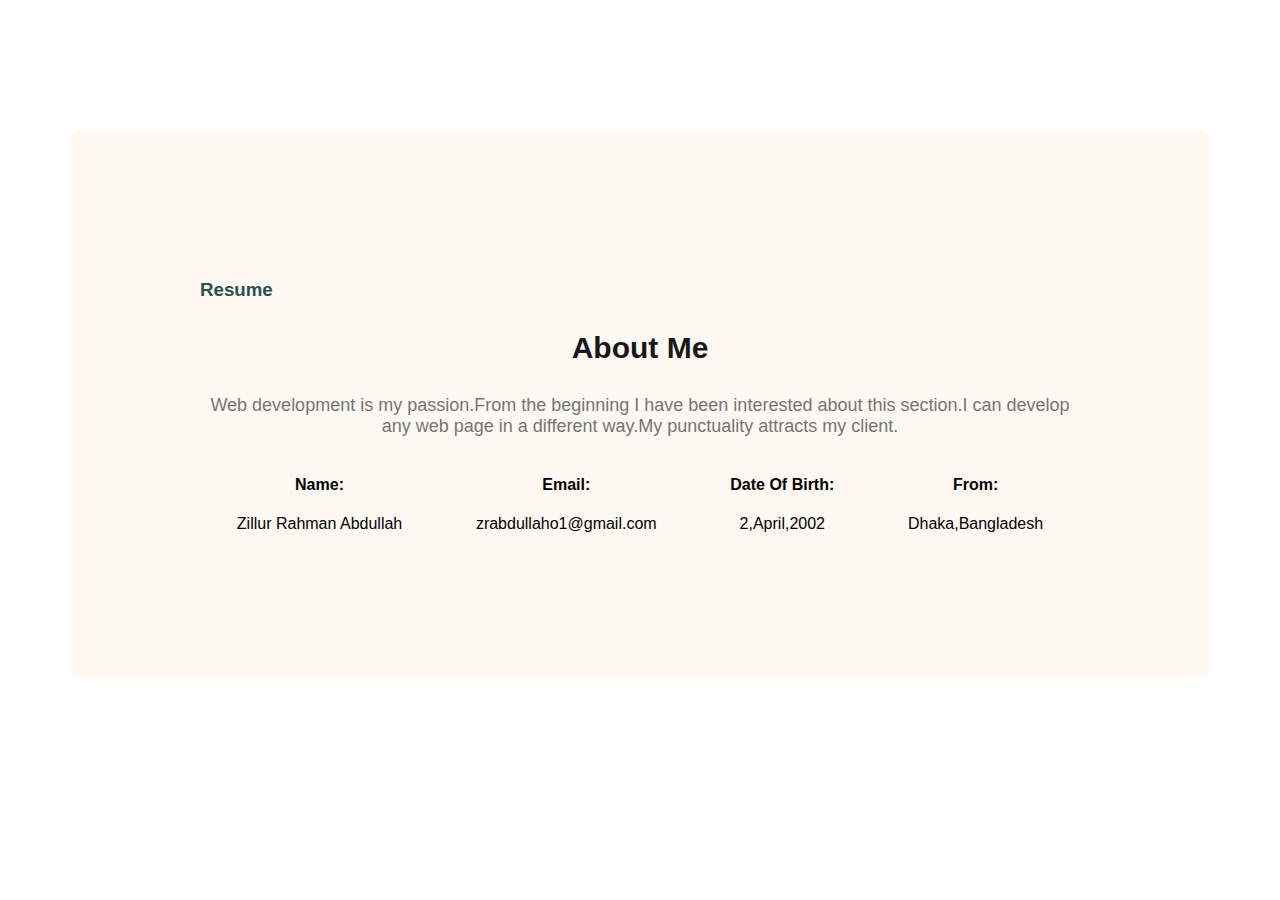
<file: about.html>
<!DOCTYPE html>
<html lang="en">
<head>
    <meta charset="UTF-8">
    <meta name="viewport" content="width=device-width, initial-scale=1.0">
    <title>About</title>
    <link rel="stylesheet" href="/style/portfolio.css">
</head>
<body>
  
   
    <main>
      
        <section class="about">
            <h3><a href="resume.html" style="text-decoration: none; color: darkslategrey;margin-bottom: 15px;">Resume</a></h3>
            <h3 class="section-tittle">About Me</h3>
            <p class="section-description">Web development is my passion.From the beginning I have been interested about
                this section.I can develop any web page in a different way.My punctuality attracts my client.</p>
            <div class="about-info-container">
              

                <div class="about-info">
                    <h4 class="info-title">Name:
                    </h4>
                    <p class="info-description">Zillur Rahman Abdullah</p>
                </div>
                <div class="about-info">
                    <h4 class="info-title">Email:
                    </h4>
                    <p class="info-description">zrabdullaho1@gmail.com</p>
                </div>
                <div class="about-info">
                    <h4 class="info-title">Date Of Birth:
                    </h4>
                    <p class="info-description">2,April,2002</p>
                </div>
                <div class="about-info">
                    <h4 class="info-title">From:
                    </h4>
                    <p class="info-description">Dhaka,Bangladesh</p>
                </div>
            </div>

        </section>

    </main>
   
</body>
</html>
</file>
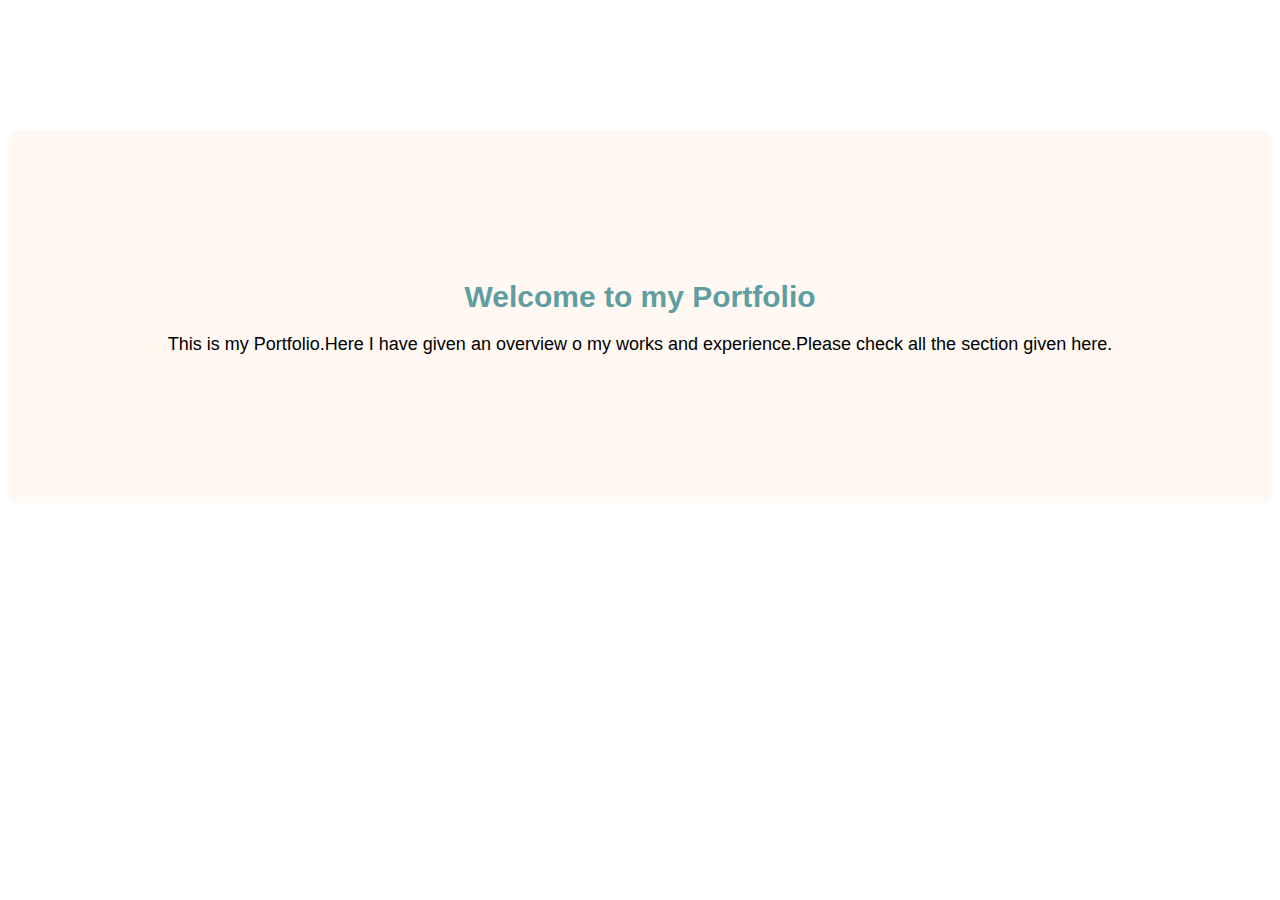
<file: home.html>
<!DOCTYPE html>
<html lang="en">
<head>
    <meta charset="UTF-8">
    <meta name="viewport" content="width=device-width, initial-scale=1.0">
    <title>HOME</title>
    <link rel="stylesheet" href="/style/portfolio.css">
</head>
<body>
    <section class="about">
        <h1 class="section-tittle" style="color: cadetblue;">Welcome to my Portfolio</h1>
        <p class="section-description" style="color: black;"> This is my Portfolio.Here I have given an overview o my works and experience.Please check all the section given here. </p>
        <div class="about-info-container">
           

           

    </section>
</body>
</html>
</file>
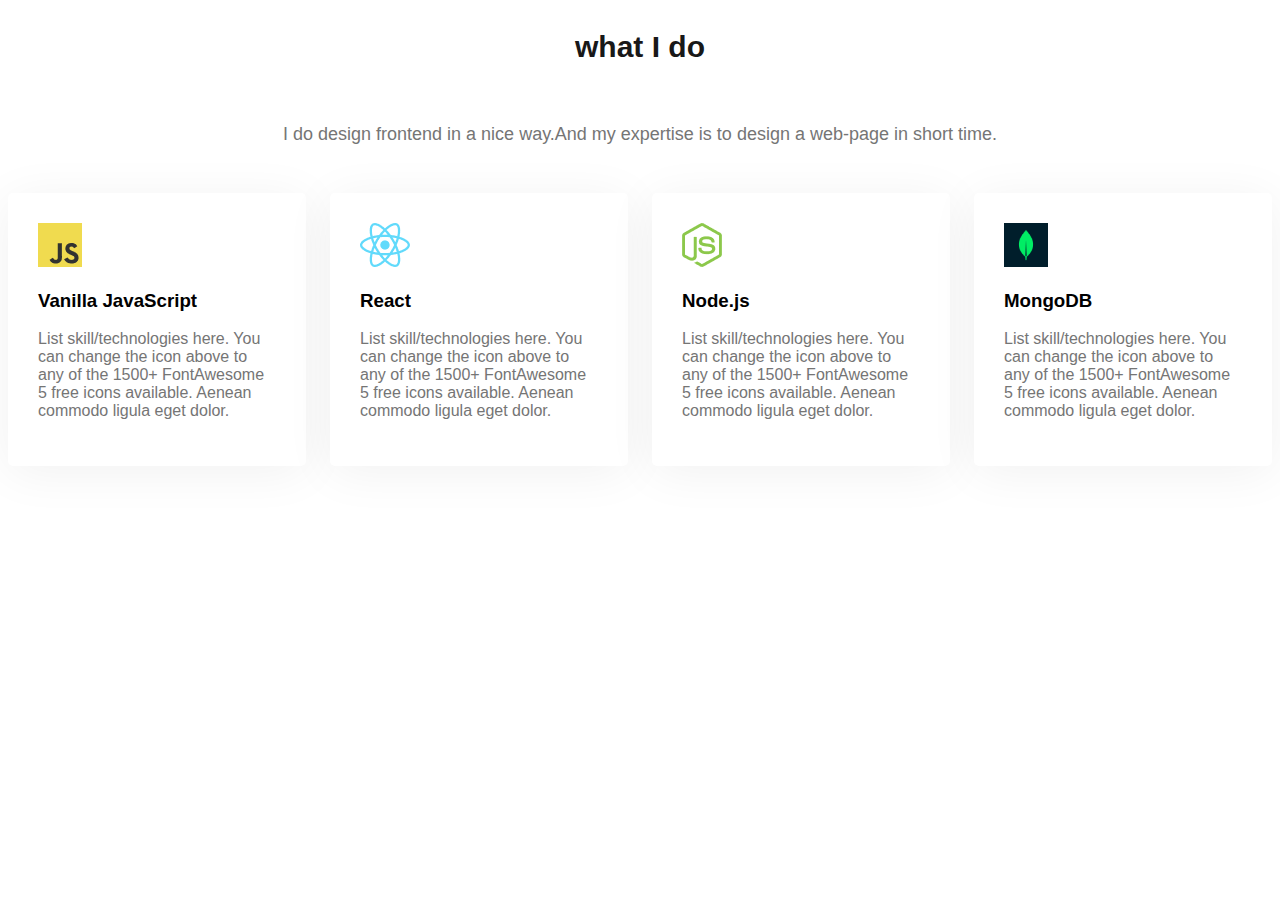
<file: skills.html>
<!DOCTYPE html>
<html lang="en">
<head>
    <meta charset="UTF-8">
    <meta name="viewport" content="width=device-width, initial-scale=1.0">
    <title>Skills</title>
    <link rel="stylesheet" href="/style/portfolio.css">
</head>
<body>
    <section>
        <h3 class="section-tittle">what I do</h3>
        <p id="what-I-do" class="section-description">I do design frontend in a nice way.And my expertise is to
            design a web-page in short time.</p>
        <div class="skill-container">
            <div class="skill">
                <img src="images/icons/js.png" alt="">
                <h3 class="skill-title">Vanilla JavaScript</h3>
                <p class="skill-description">List skill/technologies here. You can change the icon above to any of
                    the 1500+ FontAwesome 5 free icons available. Aenean commodo ligula eget dolor.</p>
            </div>
            <div class="skill">
                <img src="images/icons/react.png" alt="">
                <h3 class="skill-title">React</h3>
                <p class="skill-description">List skill/technologies here. You can change the icon above to any of
                    the 1500+ FontAwesome 5 free icons available. Aenean commodo ligula eget dolor.</p>
            </div>
            <div class="skill">
                <img src="images/icons/nodejs.png" alt="">
                <h3 class="skill-title">Node.js</h3>
                <p class="skill-description">List skill/technologies here. You can change the icon above to any of
                    the 1500+ FontAwesome 5 free icons available. Aenean commodo ligula eget dolor.</p>
            </div>
            <div class="skill">
                <img src="images/icons/mongo.png" alt="">
                <h3 class="skill-title">MongoDB</h3>
                <p class="skill-description">List skill/technologies here. You can change the icon above to any of
                    the 1500+ FontAwesome 5 free icons available. Aenean commodo ligula eget dolor.</p>
            </div>
        </div>
    </section>
</body>
</html>
</file>
<file: style/portfolio.css>
/* nav related style  */
 body {
     font-family: 'Open Sans', sans-serif;
 }

 nav {
     display: flex;
     align-items: center;
     justify-content: space-between;
     margin: 0 200px;
 }

 .text-primary {
     color: #FD6E0A;
 }

 .btn-primary {
     border-radius: 5px;
     background: #FD6E0A;
     color: white;
     border: 0;
     padding: 15px 35px;
     font-size: 20px;
    
     font-weight: 700;

 }
 .section-tittle{
    color: #181818;
    text-align: center;
    font-size: 30px;
    font-weight: 700;
}
.section-description{
    color: #757575;
    text-align: center;
    font-size: 18px;
}

 .nav-tittle {
     color: var(--dark-01, #181818);

     font-size: 45px;

     font-weight: 800;

 }

 nav>ul {
     display: flex;
     align-items: center;
 }

 nav li {
     list-style: none;
     margin-right: 50px;
 }

 nav a {
     text-decoration: none;
     color: #474747;
 }

 /* header related style */
 .header {
     background-color: #FFF8F3;
     background-image: url('../images/header_bg.png'),url('../images/developer.png');
     background-repeat: no-repeat;
     background-position: bottom right,top left ;
 }

 .banner {
     padding: 30px 30px 0px 150px;
     display: flex;
     align-items: center;
     justify-content: space-between;
    
 }

 .banner-content {
     max-width: 500px;
 }
 .banner .profile-picture{
     width: 600px;
     height: 600px;
 }  

 .banner-greeting {
     font-size: 40px;
     color: #474747;
     margin-bottom: 0;
 }

 .banner-greeting {
     font-size: 85px;
     font-weight: 700;
     margin-top: 5px;
     margin-bottom: 20px;

 }

 /* .section-tittle {
     color: #181818;
     text-align: center;
     font-size: 35px;
     font-weight: 700;
 } */

  /* .section-description {
     color: #757575;
      text-align: center; 
     font-size: 18px;
 } */
 .about{
     padding:130px;
    border-radius: 10px;
    background: #FFF8F3;

 margin: 130px 0;
 }
 /* .dekhi{
    border-radius: 10px;
    margin-top: 15px;
    background: #FFF8F3;
 } */
 main{
    max-width: 1140px;
     margin: 0 auto; 
 }
 .about-info-container{
    display:flex;
    justify-content: space-around;
 }
 .about-info{
    text-align: center;
 }
 #what-I-do{
    padding:30px 150px;
 }
 .skill-container{
    display:flex;
    gap:24px;
 }
 .skill{
    padding:30px;
    
    border-radius: 5px;
background: #FFF;
box-shadow: 0px 6px 50px 0px rgba(0, 0, 0, 0.06);
 }
 .skill-description{
    color:  #757575;
 }
 .resume-column-title{
    color: #474747;
font-size: 30px;
font-weight: 700;
 }
.resume-container{
    display:flex;
    gap:50px;
}
.resume-item-title{
    margin-bottom: 10px;
    color:  #474747;
font-size: 25px;
font-weight: 700;
}
.resume-item-institute{
    margin-bottom: 20px;
    margin-top: 0px;
}
.resume-item-institue, .resume-item-description{
    color:  #757575;

}
.resume-container hr{
    margin:30px;
}
.download-cv{
    text-align: center;
    margin-top: 50px;
}
 footer{
    display: flex;
    gap:100px;
    background: #FFF8F3;
    padding:130px 200px;
    margin-top: 100px;
    
} 
.footer-column{
    width:50%;
}
.social-links a{
    margin-right: 25px;
}
.contact input[type="text"],.contact input[type="email"], 
.contact textarea{
    display: block;
color:  #757575;
    margin-bottom: 25px;
    padding: 18px 35px;
    border-radius: 5px;
background: #FFF;
border: 0px;
}
</file>
